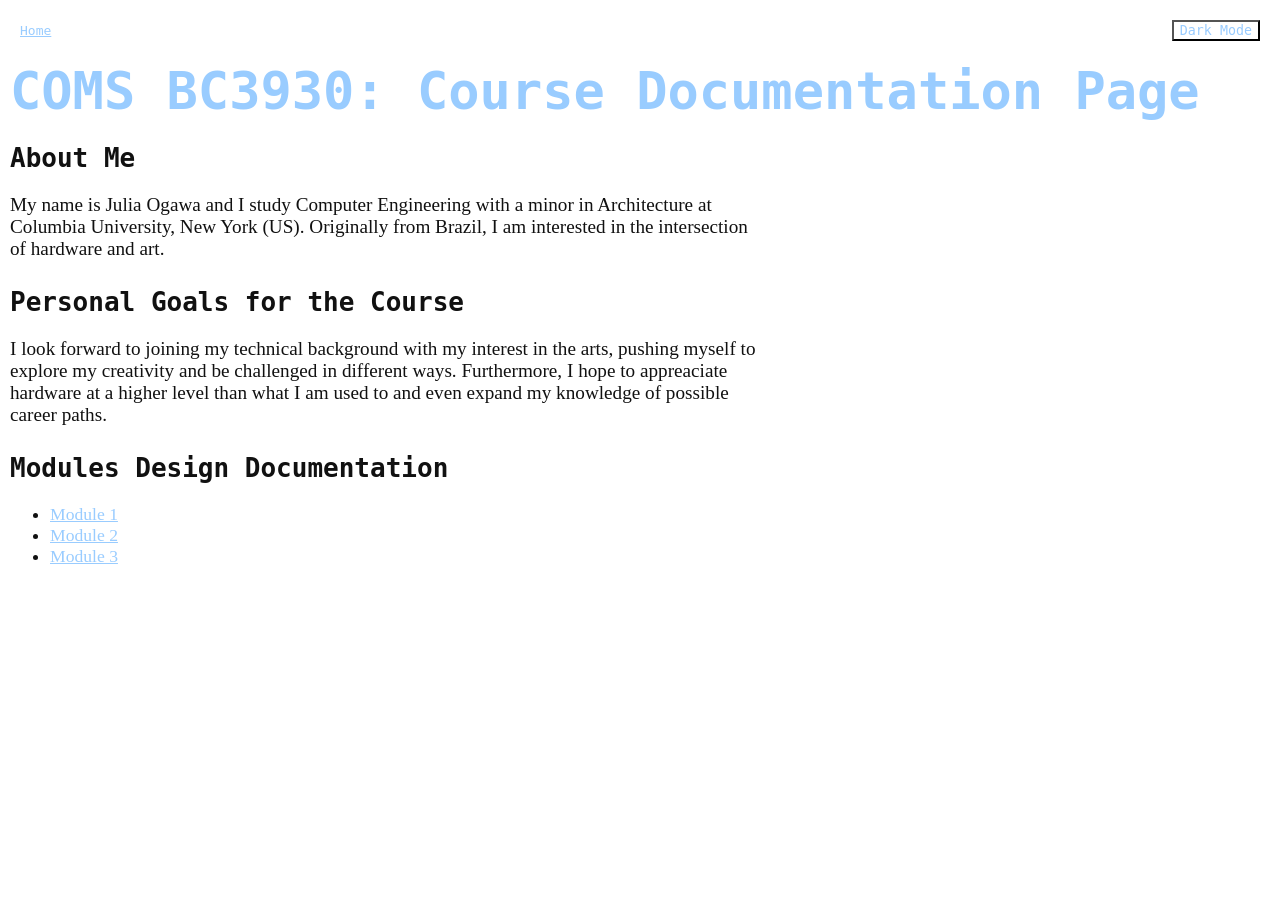
<file: index.html>
<!DOCTYPE html>
<html lang="en">
<head>
    <link rel="stylesheet" href="style.css">
    <meta charset="UTF-8">
    <meta name="viewport" content="width=device-width, initial-scale=1.0">
    <title>COMS BC3930: Course Documentation Page</title>
</head>
<body>
    <header>
   
        <nav>
            <a href="index.html" class="current_page">Home</a>
            <div class="nav-modules">
                <button id="dark-mode-toggle" aria-label="Toggle Dark Mode">Dark Mode</button>
            </div>
        </nav>
        <h1>COMS BC3930: Course Documentation Page</h1>
    </header>
    <article class="about">
    <h2>About Me</h2>
    <p>My name is Julia Ogawa and I study Computer Engineering with a minor in Architecture at Columbia University, New York (US). Originally from Brazil, I am interested in the intersection of hardware and art.</p>
    <h2>Personal Goals for the Course</h2>
    <p>I look forward to joining my technical background with my interest in the arts, pushing myself to explore my creativity and be challenged in different ways. Furthermore, I hope to appreaciate hardware at a higher level than what I am used to and even expand my knowledge of possible career paths.</p>

    <h2>Modules Design Documentation</h2>
    <ul>
        <li><a href="module1.html">Module 1</a></li>
        <li><a href="module2.html">Module 2</a></li>
        <li><a href="module3.html">Module 3</a></li>
    </ul>
    </article>
        <script src="script.js"></script>
</body>
</html>
</file>
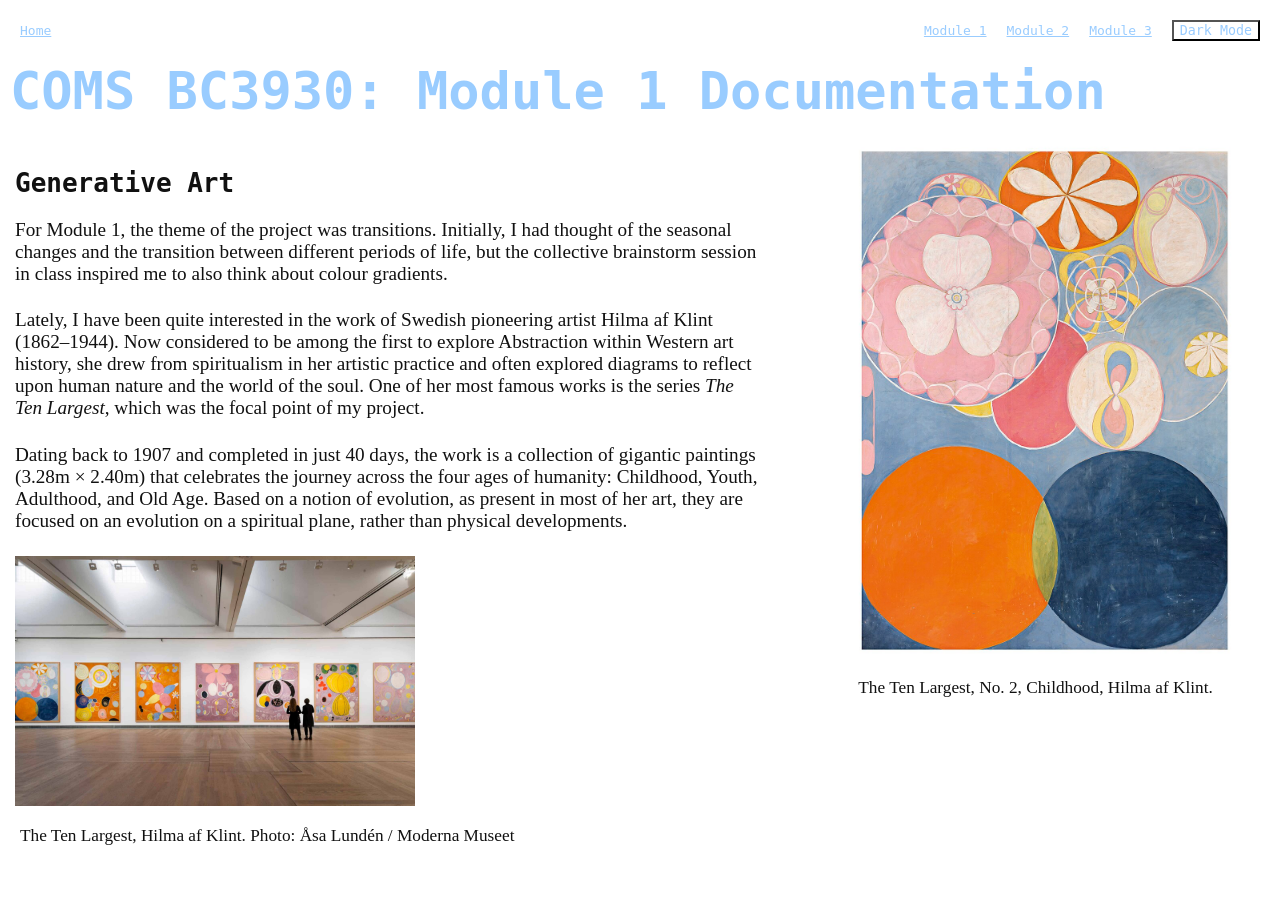
<file: module1.html>
<!DOCTYPE html>
<html lang="en">
<head>
    <link rel="stylesheet" href="style.css">
    <meta charset="UTF-8">
    <meta name="viewport" content="width=device-width, initial-scale=1.0">
    <title>Module 1 Design Documentatio</title>
</head>
<body>
    <header>
        <nav>
            <a href="index.html">Home</a>
            <div class="nav-modules"> <!-- so that the modules are grouped tgt on the top right -->
                <a href="module1.html" class="current_page">Module 1</a>
                <a href="module2.html">Module 2</a>
                <a href="module3.html">Module 3</a>
                <!-- Dark Mode Toggle -->
                <button id="dark-mode-toggle" aria-label="Toggle Dark Mode">Dark Mode</button>
            </div>
            
        </nav>
        <h1>COMS BC3930: Module 1 Documentation</h1>
    </header>
    <div class ="split-screen">
        <div class="document-pane">
    <main>
        <section>
            <article class="module-project">
            <h2>Generative Art</h2>          
            <p>For Module 1, the theme of the project was transitions. Initially, I had thought of the seasonal changes and the transition between different periods of life, but the collective brainstorm session in class inspired me to also think about colour gradients.</p>

            <p>Lately, I have been quite interested in the work of Swedish pioneering artist Hilma af Klint (1862–1944). Now considered to be among the first to explore Abstraction within Western art history, she drew from spiritualism in her artistic practice and often explored diagrams to reflect upon human nature and the world of the soul. One of her most famous works is the series <em>The Ten Largest</em>, which was the focal point of my project.</p>

            <p>Dating back to 1907 and completed in just 40 days, the work is a collection of gigantic paintings (3.28m × 2.40m) that celebrates the journey across the four ages of humanity: Childhood, Youth, Adulthood, and Old Age. Based on a notion of evolution, as present in most of her art, they are focused on an evolution on a spiritual plane, rather than physical developments.</p>
            
            <img src="images/module-1/ten_largest.jpg" alt="The Ten Largest, Hilma af Klint" class="image_size">
            <div class = "image_caption">
                <p>The Ten Largest, Hilma af Klint. Photo: Åsa Lundén / Moderna Museet</p>
            </div>

            <p>My intent with my project was to consider transition paying homage to <em>The Ten Largest</em>. As the foreground element, I decided to have bubbles floating up the screen. Referencing the many spherical shapes present in the paintings, but also it was the shape that most embodied outerworldness to me (the images of soap bubbles came often to mind). The background colours, drawn from the series, transition into the next illustrating the shift into different periods of life.</p>

            <p>To attempt to execute my vision, I initially experimented with the default colours available in the <code>TFT_eSPI.h</code> library, which had been used in the example codes. An initial obstacle was finding a way to see through them in the actual display, which I conquered by writing a small program to go through all of them in a loop. To my delight, I was able to find satisfying matches (<code>TFT_NAVY</code>, <code>TFT_BLUE</code>, <code>TFT_SKYBLUE</code>, <code>TFT_ORANGE</code>, <code>TFT_PURPLE</code>, <code>TFT_PINK</code>, <code>TFT_RED</code>).</p>

            <img src="images/module-1/0-goodnotes_sketch.jpeg" alt="goodnotes sketch" class="image_size">
            <div class = "image_caption">
                <p>Initial planning and brainstormings</p>
            </div>

            <p>Then, I worked on getting these colours to transition into one another in a gradient manner. If I had just coded to switch the colour, there was no transition; it was a direct change. Looking at what was available for the TFT library, I found <code>alphaBlend()</code> useful to provide me with intermediate colours to fill the screen.</p>

            <p>An issue that I faced was getting the bubbles to behave as I desired, which is why I also settled on only having one shape rather than trying to recreate more of the patterns present in the paintings. Through them, I implemented the generative aspect of the assignment by making them spawn at random colours, floating speeds, intervals and amounts. Initially, they kept flickering and did not have a smooth animation, so I had assistance from Gemini in order to fix this issue, such that I had to use a sprite (for double buffering). The problem with my original method was that there were too many things (backgrounds, bubbles, etc) for the screen to update at once, so a sprite was used so that the frame was first completed in the buffer to then be displayed on the screen.</p>

            <p>The time period for each of the colour transitions was determined by the amount of paintings each one had (for example, there are four with purple backgrounds, so this colour had the largest screen time). Additionally, I added a red background last, which is not present in the series, but I thought it made for a better gradient transition and it was also chosen to represent the spiritual, transcendental love as present in her <em>Evolution</em> series (1908).</p>

            <img src="images/module-1/art-hilma-af-klint-group-vi-evolution-no-15-evolutionen-1908-083-1024x780.jpg" alt="Evolutionen 1908" class="image_size">
            <div class = "image_caption">
                <p>Evolutionen, No. 15, The Hilma af Klint Foundation, Stockholm. Photo: Albin Dahlström, Moderna Museet, Stockholm</p>
            </div>

            <p>For the Display Installation, the following materials were used:</p>  
            <ul>
                <li>ESP32 TTGO T-display</li>
                <li>Lipo battery</li>
                <li>Alcohol Markers</li>
                <li>Envelope</li>
                <li>String</li>
                <li>Bamboo Stick</li>
                <li>Tape</li>
            </ul>

            <img src="images/module-1/9-materials.JPG" alt="scissor, string and tape" class="image_size">
            <img src="images/module-1/7-blank_envelopes.JPG" alt="blank envelopes" class="image_size">
            <div class = "image_caption">
                <p>Materials used for the display installation.</p>
            </div>
            <p>Since I was unable to include other elements of the series, besides the spheres, in my display, I drew them on the envelope that encased the microcontroller using my mechanical pencil and alcohol markers. To power the ESP32, a Lipo battery was attached, which allowed it to work for about a day. Wiring a string through the holes perforated on the envelope (about a 4 feet long) and attaching the other end to a bamboo stick, the project was hung in the Computational Science Center social space.</p>

            <img src="images/module-1/1-beginning_drawing.JPG" alt="beginning drawing" class="image_size">
            <img src="images/module-1/2-process_drawing.JPG" alt="process drawing" class="image_size">
            <br>
            <img src="images/module-1/3-envelope_drawing_closeup.JPG" alt="envelope drawing closeup" class="image_size">
            <img src="images/module-1/4-battery_envelope.JPG" alt="battery and envelope" class="image_size">
            <div class = "image_caption">
                <p>Envelope process</p>
            </div>

            <p>The code is available here: <a href="https://github.com/jyu-ogawa/coms3930-module-1" target="_blank" rel="noopener noreferrer">GitHub Repo</a></p>

            <video class="module_video" width="800" height="450" controls preload="metadata">
            <source src="videos/final_installation.mp4" type="video/mp4">
            </video>
            <div class = "image_caption">
                <p>Final Installation Display Video</p>
            </div>

            <h2>References</h2>
            <ul>
                <li><a href="https://www.moma.org/artists/71905-hilma-af-klint" target="_blank" rel="noopener noreferrer">MoMA – Hilma af Klint</a></li>
                <li><a href="https://hilmaafklint.se/" target="_blank" rel="noopener noreferrer">Hilma af Klint Official Website</a></li>
                <li><a href="https://www.modernamuseet.se/en/stockholm/exhibitions/hilma-af-klint-de-tio-storsta-2022/" target="_blank" rel="noopener noreferrer">Moderna Museet – Hilma af Klint: The Ten Largest</a></li>
                <li><a href="https://www.grandpalais.fr/en/magazine/hilma-af-klints-paintings-temple-mission-guided-angels" target="_blank" rel="noopener noreferrer">Grand Palais – Hilma af Klint's Paintings for the Temple</a></li>
                <li><a href="https://www.guggenheim.org/audio/track/group-vi-evolution-no-15-1908-by-hilma-af-klint" target="_blank" rel="noopener noreferrer">Guggenheim – Group VI, Evolution, No. 15 (1908) Audio Guide</a></li>
                <li><a href="https://doc-tft-espi.readthedocs.io/tft_espi/colors/" target="_blank" rel="noopener noreferrer">TFT_eSPI Documentation – Colors</a></li>
                <li><a href="https://goldenmorninglcd.com/tft-displays-everything-you-need-to-know/#h-alpha-blending" target="_blank" rel="noopener noreferrer">Golden Morning LCD – Alpha Blending in TFT Displays</a></li>
            </ul>
            </article>
        </section>
    </main>
        </div>
        <aside class="right-pane">
            <img src="images/module-1/Hilma_af_Klint_-_The_Ten_Largest_No._2_-_Childhood_-_1907.jpg" alt="The Ten Largest, Hilma af Klint" class="right-pane-image">
            <div class = "image_caption">
                <p>The Ten Largest, No. 2, Childhood, Hilma af Klint.</p>
            </div>
        </aside>
    </div>
        <script src="script.js"></script>
</body>
</html>
</file>
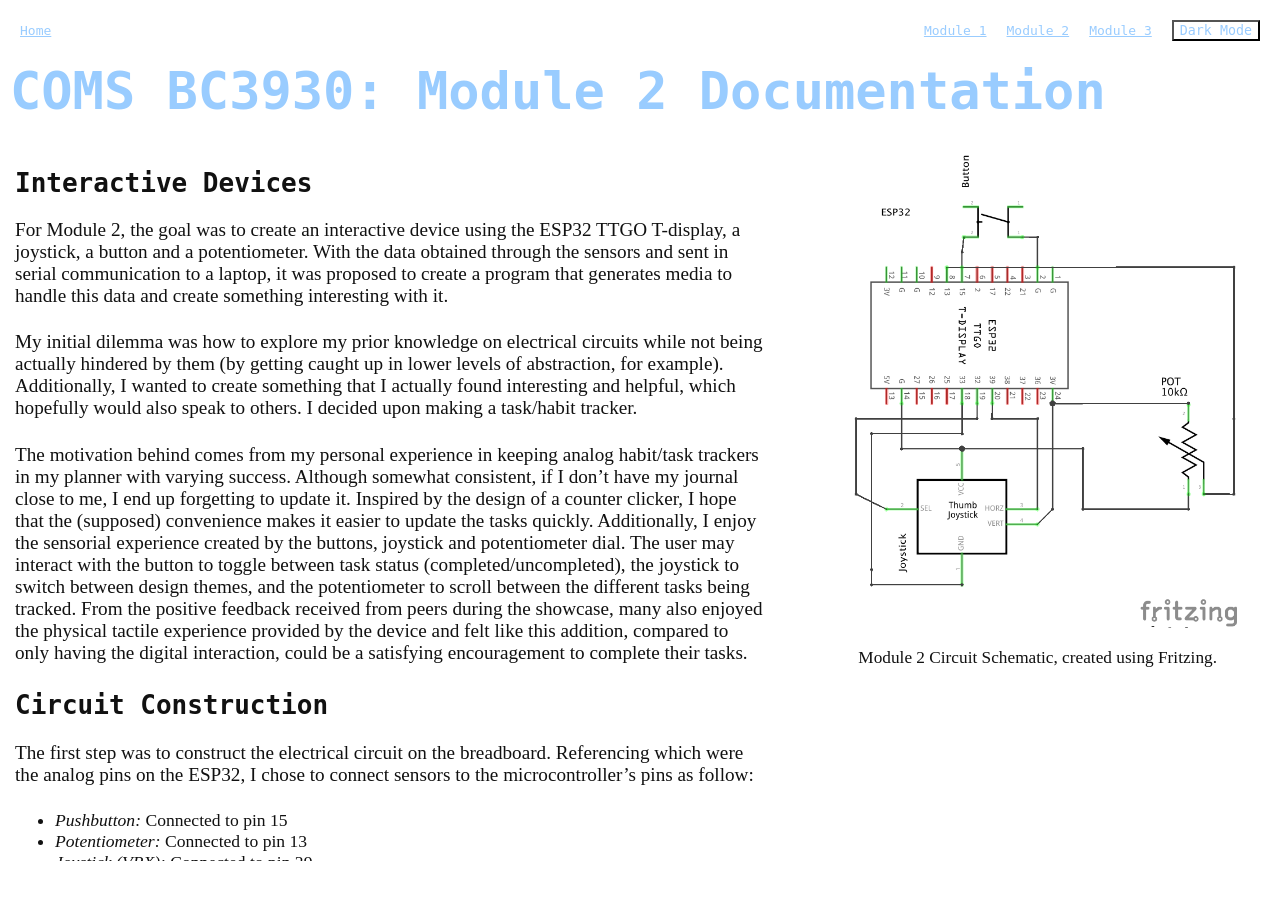
<file: module2.html>
<!DOCTYPE html>
<html lang="en">
<head>
    <link rel="stylesheet" href="style.css">
    <meta charset="UTF-8">
    <meta name="viewport" content="width=device-width, initial-scale=1.0">
    <title>Module 2 Design Documentation</title>
</head>
<body>
    <header>
    <nav>
        <a href="index.html">Home</a>
        <div class="nav-modules"> <!-- so that the modules are grouped tgt on the top right -->
            <a href="module1.html">Module 1</a>
            <a href="module2.html" class="current_page">Module 2</a>
            <a href="module3.html">Module 3</a>
            <!-- Dark Mode Toggle -->
            <button id="dark-mode-toggle" aria-label="Toggle Dark Mode">Dark Mode</button>
        </div>
    </nav>
    <h1>COMS BC3930: Module 2 Documentation</h1>
    </header>
    <div class ="split-screen">
        <div class="document-pane">
    <main>
        <section>
            <article class="module-project">
            <h2>Interactive Devices</h2>
            
            <p>For Module 2, the goal was to create an interactive device using the ESP32 TTGO T-display, a joystick, a button and a potentiometer. With the data obtained through the sensors and sent in serial communication to a laptop, it was proposed to create a program that generates media to handle this data and create something interesting with it.</p>

            <p>My initial dilemma was how to explore my prior knowledge on electrical circuits while not being actually hindered by them (by getting caught up in lower levels of abstraction, for example). Additionally, I wanted to create something that I actually found interesting and helpful, which hopefully would also speak to others. I decided upon making a task/habit tracker. </p>

            <p>The motivation behind comes from my personal experience in keeping analog habit/task trackers in my planner with varying success. Although somewhat consistent, if I don’t have my journal close to me, I end up forgetting to update it. Inspired by the design of a counter clicker, I hope that the (supposed) convenience makes it easier to update the tasks quickly. Additionally, I enjoy the sensorial experience created by the buttons, joystick and potentiometer dial. The user may interact with the button to toggle between task status (completed/uncompleted), the joystick to switch between design themes, and the potentiometer to scroll between the different tasks being tracked. From the positive feedback received from peers during the showcase, many also enjoyed the physical tactile experience provided by the device and felt like this addition, compared to only having the digital interaction, could be a satisfying encouragement to complete their tasks.</p>

            <h2>Circuit Construction</h2>
            <p>The first step was to construct the electrical circuit on the breadboard. Referencing which were the analog pins on the ESP32, I chose to connect sensors to the microcontroller’s pins as follow:</p>
            <ul>
                <li><i>Pushbutton:</i> Connected to pin 15</li>
                <li><i>Potentiometer:</i> Connected to pin 13</li>
                <li><i>Joystick (VRX):</i> Connected to pin 39</li>
                <li><i>Joystick (VRY):</i> Connected to pin 32</li>
                <li><i>Joystick (SW):</i> Connected to pin 33 (initially wired during design, though not used)</li>
                <li><i>Joystick (GND & +5V):</i> GND to GND, +5V to +3V power rail (to normalize potentiometer readings)</li>
            </ul>
            <img src="images/module-2/bb.jpg" alt="breadboard circuit for task tracker" class="image_size">
            <div class = "image_caption">
                <p>Breadboard circuit for task tracker</p>
            </div>

            <h2>Code Implementation & Challenges</h2>
                <p>Then, I started from the codes from Lab 2. Changes in the L/R program were made to transfer the interactiveness from the ESP32’s buttons to the external pushbutton and to also toggle between the states (message) displayed through Processing from the Arduino code instead of depending on two buttons as originally described. It was necessary to update the code to serial print only when the state was toggled (when button was pressed) to prevent overwhelming the system with serial prints.</p>

                <p>The first iteration had the Arduino code serial print the String that should be displayed whenever the button was pressed:</p>
                <pre><code>void loop() {
  if (ButtonPressed) {
    ButtonPressed = false;
    ButtonCompleted = !ButtonCompleted;
  }

  if (ButtonCompleted != lastButtonState) {
    if (ButtonCompleted) {
      Serial.println("[X]");
    }
    else {
      Serial.println("[  ]");
    }
    lastButtonState = ButtonCompleted;
  }
}</code></pre>

                <p>However, when adding the potentiometer functionality to change the active task, I faced the challenge of integrating the two sensors’ information into the serial communication to Processing. My plan was to have the potentiometer value determine the active task by attributing a part of the range for each task, inspired by the class usage in HTML/css. Originally, the implementation was fully done in the Arduino code, but that was not working as desired. The String (“[X]” or “[  ]”) would only appear at the moment the button was pressed and the potentiometer (with detected values displayed on the screen for debugging purposes) would take over the program, since the data was being mixed in the serial communication. his was the most challenging part to implement and was key for the tracker to be able to have more than one task and update them correctly.</p>

                <video class="module_video" width="800" height="450" controls preload="metadata">
            <source src="videos/mod2/display_tests/test-tracker_v02.mov" type="video/mp4">
            </video>
            <div class = "image_caption">
                <p>Final Installation Display Video</p>
            </div>

                <p>In order to properly implement the active task selection,  switched from having the range detection and task status update all in the Arduino side to splitting it to have the latter be done in Processing. The pot’s value determined the variable <code>currentTask</code> in the Arduino code (the <code>NUM_TASKS</code> is a global variable used to help updating the number of tasks tracked):</p>
                <pre><code>int potValue = analogRead(POT_PIN);
int currentTask = (potValue * NUM_TASKS) / 4096;
if (currentTask >= NUM_TASKS) {
    currentTask = NUM_TASKS - 1;
}</code></pre>

                <p>This variable was then serial printed to Processing in the packet along with whether the button was pressed or not (<code>buttonEvent</code>), the <code>activeTheme</code> and <code>joyYAction</code> (latter two still to be described):</p>
                <pre><code>Serial.print(currentTask);
Serial.print(",");
Serial.print(buttonEvent);
Serial.print(",");
Serial.print(activeTheme);
Serial.print(",");
Serial.println(joyYAction);

delay(50);</code></pre>

                <p>On the Processing code, the integer stored by <code>activeTask</code> selects which task is editable and formats to another colour (to highlight its active state). Notice that <code>'X'</code> and <code>' '</code> are now determined in the Processing side, being toggled if <code>buttonEvent = 1</code>:</p>
                <pre><code>// Choose editable task
if (activeTask >= 0 && activeTask < NUM_TASKS) {
    // Toggle individual task with push button
    if (buttonEvent == 1) {
        if (taskStates[activeTask] == 'X') {
            taskStates[activeTask] = ' '; 
        } else {
            taskStates[activeTask] = 'X'; 
        }
    }
}

// Formatting the tasks based on status
if (i == activeTask) {
    fill(63, 130, 198);
    stroke(122, 162, 247); 
    strokeWeight(2);
} else {
    fill(8, 67, 127);
    stroke(45, 48, 68);
    strokeWeight(1);
}</code></pre>

                <h2>Joystick Interactions: Themes & Reset Safety</h2>
                <p>For the joystick usage, I was between implementing different tasks categories to be tracked (i.e. School, Personal, Work, etc.) or having different themes for the tracker by using the x-axis. For the y-axis, my goal was for it to allow the user to reset the tasks’ states to incomplete.</p>

                <video class="module_video" width="800" height="450" controls preload="metadata">
            <source src="videos/mod2/display_tests/button-pot-joy_v01.mov" type="video/mp4">
            </video>
            <div class = "image_caption">
                <p>Option 1 for joystick x-axis.</p>
            </div>

                <p>I found the first option not compatible with the joystick double functionality and columns were vulnerable to being reseted when switching between categories. Perhaps a more restrictive sensor program (to account for liminal movements) or more rigid/fixed joystick could have minimised these issues, but I preferred to continue with the second option.</p>

                <p>The motivation behind allowing for different theme selection was my self-awareness that my personal aesthetic preferences are not always mainstream (e.g. I find IAB’s architecture comforting). Although I prefer a minimal design for a task tracker (almost a “function over form”), I know that it can be seen as boring or as uncreative. So I wanted to offer the option for a more elaborate UI.</p>

                <p>An x-axis movement in the joystick (detected by pin 39 &lt; 1400 or &gt; 2600) updates the <code>activeTheme</code> variable, which is sent through serial communication to Processing to be interpreted as <code>themeIndex</code>, like done for the <code>activeTask</code> variable:</p>
                <pre><code>if (joyX < 1400 && !joyMovedX && (currentTime - lastThemeChangeTime > themeCooldown)) {
    activeTheme--;
    if (activeTheme < 0) activeTheme = NUM_THEMES - 1;
    joyMovedX = true;
    lastThemeChangeTime = currentTime;
} 
else if (joyX > 2600 && !joyMovedX && (currentTime - lastThemeChangeTime > themeCooldown)) {
    activeTheme++;
    if (activeTheme >= NUM_THEMES) activeTheme = 0;
    joyMovedX = true;
    lastThemeChangeTime = currentTime;
}</code></pre>

                <p>For the y-axis reset functionality, I found out that I needed to add a hold-to-reset aspect to prevent the tracker from being accidently reset by the user. I settled on adding a 0.5s hold check (<code>resetHoldTime</code>) to affirm the user's intention:</p>
                <pre><code>if (!resetTriggered && (currentTime - joyYPressStartTime >= resetHoldTime)) {
    joyYAction = 1; // Trigger reset only after holding long enough
    resetTriggered = true; // Lock so it only triggers once per hold
}</code></pre>

                <p>The minimal interface was created by just using <code>text()</code>, <code>textSize()</code>, and <code>fill()</code> to format the display. A for loop creates the iteration for each task, checking if it is the <code>activeTask</code>.</p>

                <p>However, the more graphical interface had the additional use of <code>rect()</code> and <code>stroke()</code>, along with the assistance of Gemini 3.0 (Auto - Low) model to write the Processing code. Given my base design, I prompted it to create a more detailed and “aesthetical” interface, since I believed it would assist in better utilising Processing code and logic for a design choice that does not interest me. Still, the implementation of the code itself remained with basic functions and without using extra libraries. After that prompt, I tweaked the code to my liking, e.g. the colour palette.</p>

                <video class="module_video" width="800" height="450" controls preload="metadata">
            <source src="videos/mod2/display_tests/final_screen.mov" type="video/mp4">
            </video>
            <div class = "image_caption">
                <p>Final Version of Display</p>
            </div>

                <h2>Showcase and Improvements</h2>
                <p>The final version presented in the showcase can be seen in the video.</p>
                <video class="module_video" width="800" height="450" controls preload="metadata">
            <source src="videos/mod2/Module2_Showcase.mov" type="video/mp4">
            </video>
            <div class = "image_caption">
                <p>Showcase Video</p>
            </div>

                <p>For the showcase, the interactive device was connected to my laptop and peers went around the classroom to see it and try it. From their feedback and inspired by other's projects, some possibilities for further development of my task tracker are</p>
                <ul>
                    <li><i>Suggestions from peers:</i> add an input box instead of only being in the code; import API to maintain tracker;</li>
                    <li><i>Personal ideas:</i> add a pet (Tamagotchi-like) to motivate progress, inspired by other habit trackers; have other theme options; increment the aesthetic theme version.</li>
                </ul>

                <p>The code is available here: <a href="https://github.com/jyu-ogawa/coms3930-module-2" target="_blank" rel="noopener noreferrer">GitHub Repo</a></p>

                <h2>References</h2>
                <ul>
                    <li><a href="https://processing.org/reference/text_.html" target="_blank" rel="noopener noreferrer">Processing Reference – text()</a></li>
                </ul>
            </article>
        </section>
    </main>
       </div>
        <aside class="right-pane">
            <img src="images/module-2/module2_schem.png" alt="Module 2 Fritzing Schematic" class="right-pane-image">
            <div class = "image_caption">
                <p>Module 2 Circuit Schematic, created using Fritzing.</p>
            </div>
        </aside>
    </div>
        <script src="script.js"></script>
</body>
</html>
</file>
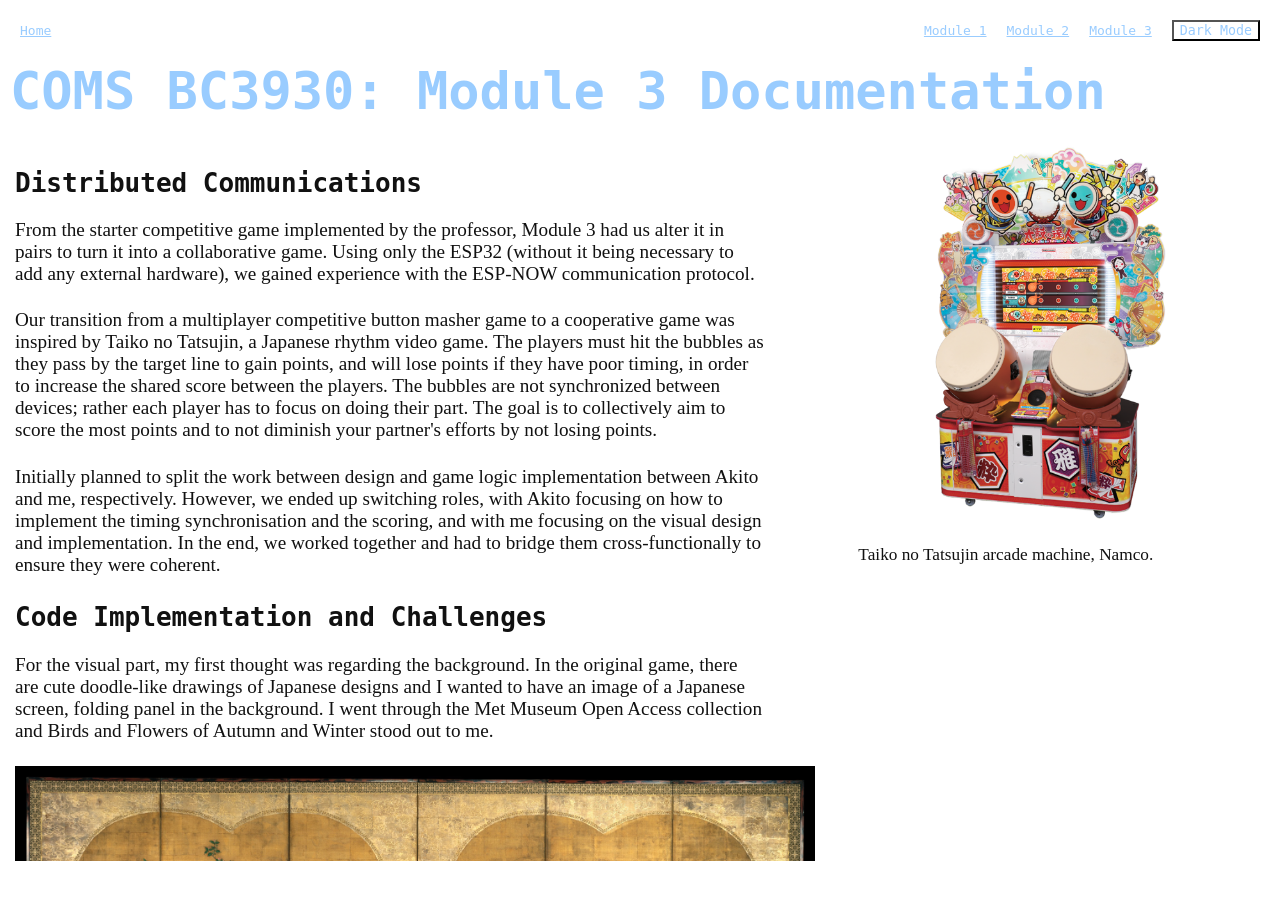
<file: module3.html>
<!DOCTYPE html>
<html lang="en">
<head>
    <link rel="stylesheet" href="style.css">
    <meta charset="UTF-8">
    <meta name="viewport" content="width=device-width, initial-scale=1.0">
    <title>Module 3 Design Documentation</title>
</head>
<body>
    <header>
        <nav>
            <a href="index.html">Home</a>
            <div class="nav-modules">
                <a href="module1.html">Module 1</a>
                <a href="module2.html">Module 2</a>
                <a href="module3.html" class="current_page">Module 3</a>
                <!-- Dark Mode Toggle -->
            <button id="dark-mode-toggle" aria-label="Toggle Dark Mode">Dark Mode</button>
            </div>
        </nav>
        <h1>COMS BC3930: Module 3 Documentation</h1>
    </header>
    <div class="split-screen">
        <div class="document-pane">
            <main>
                <section>
                    <article class="module-project">
                        <h2>Distributed Communications</h2>          
                        <p>From the starter competitive game implemented by the professor, Module 3 had us alter it in pairs to turn it into a collaborative game. Using only the ESP32 (without it being necessary to add any external hardware), we gained experience with the ESP-NOW communication protocol.</p>

                        <p>Our transition from a multiplayer competitive button masher game to a cooperative game was inspired by Taiko no Tatsujin, a Japanese rhythm video game. The players must hit the bubbles as they pass by the target line to gain points, and will lose points if they have poor timing, in order to increase the shared score between the players. The bubbles are not synchronized between devices; rather each player has to focus on doing their part. The goal is to collectively aim to score the most points and to not diminish your partner's efforts by not losing points.</p>

                        <p>Initially planned to split the work between design and game logic implementation between Akito and me, respectively. However, we ended up switching roles, with Akito focusing on how to implement the timing synchronisation and the scoring, and with me focusing on the visual design and implementation. In the end, we worked together and had to bridge them cross-functionally to ensure they were coherent.</p>

                        <h2>Code Implementation and Challenges</h2>
                        <p>For the visual part, my first thought was regarding the background. In the original game, there are cute doodle-like drawings of Japanese designs and I wanted to have an image of a Japanese screen, folding panel in the background. I went through the Met Museum Open Access collection and Birds and Flowers of Autumn and Winter stood out to me.</p>

                        <img src="images/module-3/Birds_and_Flowers.jpg" class="image_size_big">
                        <div class="image_caption">
                            <p>Birds and Flowers of Autumn and Winter, Kano Chikanobu (Met Museum).</p>
                        </div>
                    

                        <p>Not only is it pretty, but it reminded me of the original game and even had a connection to Module 1's theme (transition). As explained in the Met's description:</p>
                        
                        <blockquote>
                            <p>The Kano school rendered plants, birds, and landscapes with remarkable realism while also framing them as auspicious emblems of prosperity, longevity, and harmony. As the official painters to Japan's political and military elite, Kano artists created works that both beautified architectural spaces and visually reinforced their patrons' authority and good fortune. 
                                
                                <span class="highlight-txt">Bird-and-flower paintings (kachō-ga), often set against luminous gold-leaf backgrounds, celebrated the changing seasons and reflected the central place of nature's cycles in Japanese life.</span></p>
                        </blockquote>

                        <p>Following the orientation from Lab 1 with the TFT Display, I converted the image to a bitmap using <a href="http://rinkydinkelectronics.com/t_imageconverter565.php" target="_blank" rel="noopener noreferrer">http://rinkydinkelectronics.com/t_imageconverter565.php</a>. I had to go through multiple iterations to get the sizing correct for the image converter (300KB upload limit) and then to also ensure it fit into the display correctly, without being too zoomed in or cropping incorrectly. In the end, I just resized the image in Preview to have the same pixel dimensions as the TFT display (240 × 135), converted it to <code>bg.h</code> and added it to the top of the Arduino code.</p>

                        <p>Then I worked on creating the display message for the shared display. The reason for the <code>spr.</code> functions will be discussed in the next section, but the basic implementation was rather straightforward, just concatenate the variable <code>sharedScore</code>, converted to <code>String</code>, into the score message and format the rectangle sizing like a footer. Initially, I had if/else blocks to determine what colour the text should be depending on whether the game was over or not, but I realised I could leverage the ternary operator (<code>? :</code>), which I have started to use more frequently for hdl/logic designs and forget I can employ in order contexts.</p>

                        <pre><code>// Draw Score footer to sprite
spr.fillRect(0, 118, 240, 17, TFT_BLACK);
spr.setTextDatum(MC_DATUM);
spr.setTextColor(gameOver ? TFT_DARKGREEN : TFT_SKYBLUE, TFT_BLACK);
spr.drawString(gameOver ? ("SCORE: " + String(sharedScore) + "  Press for rematch") : ("SCORE: " + String(sharedScore) + "  "), 120, 126, 2);
spr.setTextDatum(TL_DATUM);</code></pre>

                        <p>At this point, Akito had progressed into figuring out the timing and scoring mechanism, so I had to face the bubble implementation. I hoped to be able to draw from my prior experience from Module 1 in rendering circles and moving bubbles, which was helpful in solving a problem that I faced and will soon address.</p>

                        <pre><code>int totalBubbles = correctTimes[PLAYER_ID].arraySize;
for (int i = 0; i &lt; totalBubbles; i++) {
  if (noteDone[i]) continue;

  float targetTime = correctTimes[PLAYER_ID].timing[i];</code></pre>

                        <p>The total amount of bubbles is obtained by the size of the <code>correctTimes</code> array for each <code>PLAYER_ID</code>, which is defined in the beginning of the program. Then, to get assign each bubble its target time, when it should be hit, you iterate through the <code>correctTimes[PLAYER_ID].timing[i]</code>.</p>

                        <p>The bubbles are constructed through <code>fillCircle</code> and <code>drawCircle</code>, combined with the float <code>x</code> to determine where in their trajectory they are (to render them at the corresponding point in the display) and the condition (<code>x &lt;= 240.0f</code>) to check whether they are past the right edge of the screen.</p>

                        <pre><code>float x = ((timeElapsed - spawnTime) / approachDuration) * bubbleTargetX;
if (x &lt;= 240.0f) {
  spr.fillCircle((int)x, (int)bubbleY, 10, playerColors[PLAYER_ID]);
  spr.drawCircle((int)x, (int)bubbleY, 10, TFT_WHITE);</code></pre>

                        <p>In my first iteration, I had the issue of the bubbles leaving a trail of pixels instead of the clear background image. An option I tried after a suggestion from Gemini 3.0 (Auto - Low), after being prompted "Why is there a pixel trail in my screen, as pictured, when the bubbles moves?" (because I was confused why I did not have that issue with my Module 1 bubbles) was repatching the pixels after the bubble passed by, but then a challenge that I faced was to erase the bubbles from the screen as they moved in the frames, because they started to form a trail of frames in the display, and they often kept flickering too.</p>
                        
                       <video class="module_video" width="800" height="450"  preload="metadata">
                        <source src="videos/mod3/trailError.MOV" type="video/mp4">
                        </video>

                        <p>I remembered about the sprite buffer technique that I learned about in Module 1 to handle the heavy graphics that are rapidly changing. Instead of directly drawing the pixels to the TFT screen, they are first rendered in a buffer to create the full frame, which is pushed already complete to the screen.</p>

                        <pre><code>TFT_eSPI tft = TFT_eSPI();
TFT_eSprite spr = TFT_eSprite(&tft); // active render sprite buffer
TFT_eSprite bgSprite = TFT_eSprite(&tft); // sprite the (static) background</code></pre>

                        <p>An increment I tried for this project was having two sprites buffers to further ease the loading requirements for the graphics. Since the background is static throughout the game, it was possible to optimise by having it be rendered separately from the dynamic foreground design. The <code>bgSprite</code> is pushed to the screen only at <code>setup()</code>. On the other hand, the <code>spr</code> sprite is called periodically at 60fps and whenever an event happens (pressing the button, update score with other player action, etc.)</p>

                        <pre><code>// render frame in sprite
void renderFrame() {
  if (gameOver) return;

  uint32_t now = millis();
  if (now - lastBubbleUpdate &gt; 16) { // help with the lagging
    lastBubbleUpdate = now;
    drawScene((float)(now - roundStartTime));
  }
}

// For updates outside of the frame (like clicking and other player update)
void drawScreen() {
  float timeElapsed = gameOver ? -1.0f : (float)(millis() - roundStartTime);
  drawScene(timeElapsed);
}</code></pre>

                        <p>After analysing our game experience, we decided to have a notification inform the player their score for that specific bubble at the top of the screen. The variable <code>feedbackDuration</code> determines for how long the message stays on screen and it uses the assigned colours for each rating to determine the test colour. The message is also loaded first into the sprite buffer.</p>

                        <pre><code>if (lastScoreTime &gt; 0 &amp;&amp; millis() - lastScoreTime &lt; feedbackDuration) {
  spr.setTextDatum(MC_DATUM);
  uint16_t ratingColor = getRatingColor(lastRating);
  spr.setTextColor(ratingColor, TFT_BLACK);
  spr.drawString(ratingLabels[lastRating], 120, 30, 2); // Display centered near top
  spr.setTextDatum(TL_DATUM);
}</code></pre>

                        <p>My group partner also thought it would be good to have the target bar be coloured the same as the obtained point/notification message, so that was implemented as well.</p>

                        <h2>Showcase and Improvements</h2>
                        <p>The final version presented in the showcase can be seen in the video.</p>
                        <video class="module_video" width="800" height="450" controls preload="metadata">
                        <source src="videos/mod3/gameplay.MOV" type="video/mp4">
                        </video>
                        <div class = "image_caption">
                            <p>Showcase Video</p>
                        </div>

                         <p>The code is available here: <a href="https://github.com/akt1215/Creative_Embedded_Design/tree/main/Project3" target="_blank" rel="noopener noreferrer">GitHub Repo</a></p>

                        <h2>References</h2>
                        <ul>
                            <li><a href="https://en.wikipedia.org/wiki/Taiko_no_Tatsujin" target="_blank" rel="noopener noreferrer">Taiko no Tatsujin – Wikipedia</a></li>
                            <li><a href="https://www.metmuseum.org/art/collection/search/45729" target="_blank" rel="noopener noreferrer">Metropolitan Museum of Art – Birds and Flowers of Autumn and Winter</a></li>
                        </ul>
                    </article>
                </section>
            </main>
        </div>
        <aside class="right-pane">
            <img src="images/module-3/Taiko-no-Tatsujin-namco.png" class="right-pane-image">
            <div class="image_caption">
                <p>Taiko no Tatsujin arcade machine, Namco.</p>
            </div>
        </aside>
    </div>
    <script src="script.js"></script>
</body>
</html>
</file>
<file: style.css>
/* Global variables (standardized across the site) */
:root {
  --primary-color: #99ccff ;
  --caption-color: #666;
  --highlight-color: rgb(169, 212, 255); 
  --font-family: monospace;
  --body-font-family: times new roman, sans-serif;
  --primary-padding: 10px;
  --secondary-padding: 5px;

  /* Added color variables */
  --bg-colour: #ffffff;
  --text-colour: #111111;
  --pane-bg: #ffffff;
}

/* Dark Mode Overrides */
[data-theme="dark"] {
  --primary-color: #99ccff ;
  --caption-color: #a0a0a0;
  --highlight-color: #6692be ; 
  --bg-colour: #0A2443;
  --text-colour: #e0e0e0;
  --pane-bg: #0A2443;
}

body {
  font-family: var(--font-family);
  margin: 0px;
  overflow: auto;
  background-color: var(--bg-colour);
  color: var(--text-colour);
}

/* Split screen layout */
.split-screen {
  display: grid;
  grid-template-columns: minmax(0, 2fr) minmax(0, 1fr);
  height: 80dvh; /* Adjust the height of the split screen as needed -- 80% because 100% was causing issues with the header*/
  overflow: hidden;
}

  /* Left pane */
  .document-pane {
    overflow: auto;
    padding: var(--secondary-padding);
    min-width: 0;
    padding-bottom: 8dvh;
    background-color: var(--pane-bg);
  }

  .right-pane {
    min-width: 0;
  }

/* headings */
h1{
  color: var(--primary-color);
  font-size: 4em;
  padding-left: var(--primary-padding);
  margin-top: 20px;
  margin-bottom: 20px;
}

h2{
  padding-top: 0px;
  font-size: 2em;
}

p{
  font-family: var(--body-font-family);
  font-size: 1.2em;
  padding-bottom: var(--secondary-padding);
  padding-right: 10%;
  color: var(--text-colour);
}

li{
  font-family: var(--body-font-family);
  font-size: 1.1em;
  color: var(--text-colour);
}

pre {
    white-space: pre-wrap;       
    word-wrap: break-word;      
    overflow-x: auto;          
}

a{
  color: var(--primary-color);
}

nav{
  padding: 20px 20px 0px 20px ;
  display: flex;
  justify-content: space-between;
  align-items: center;
}

.nav-modules { /* so that the modules are grouped tgt on the top right */
  display: flex;
  gap: 20px;
  align-items: center;
}

.current_page {
  text-decoration: underline;
}

/* Dark Mode Toggle Button Styling */
#dark-mode-toggle {
    background: transparent;
    color: var(--primary-color);
    font-family: var(--font-family);
    cursor: pointer;
    /* border-radius: 4px; */
    /* border: 1px solid var(--primary-color); */
    transition: background-color 0.2s, color 0.2s;
}

#dark-mode-toggle:hover {
    background-color: var(--primary-color);
    color: var(--bg-color);
}


/* class specific styles */
.highlight-txt{
  background-color: var(--highlight-color);
}

.module-project {
  padding-left: var(--primary-padding);
}

.about {
  padding: 0px 0px 0px var(--primary-padding);
}

.image_size{
  width: 400px;
  height: auto;
}

.image_size_big{
  width: 800px;
  height: auto;
}

.image_caption {
  font-size: 0.9em;
  color: var(--caption-color);
  padding-left: var(--secondary-padding);
}

.image_caption p {
  padding-top: 0px;
}

.right-pane-image {
  width: 30dvw; /* Adjust the width of the right pane image as needed, not take the whole pane*/
  height: auto;
}

.module_video {
  padding: var(--secondary-padding);
  max-width: 95%;
  height: auto;
}

@media (min-width: 768px) {
  p{
    max-width: 750px;
  }

  li{
    max-width: 700px;
  }
}

@media (max-width: 767px) {
  body {
    margin: 8px;
    overflow: auto;
  }

  .split-screen {
    display: block;
    height: auto;
    overflow: visible; 
  }

  .document-pane {
    padding: 0px;
    overflow: visible;
  }

  /* Hide right pane for mobile view */
  .right-pane {
    display: none;
  }

  h1{
    font-size: 3em;
  }

  nav {
    font-size: 0.8em;
  }

  button {
    font-size: 0.8em;
  }
}

  @media (max-width: 400px){
  .module_video {
    max-width: 100%;
    height: auto;
  }
  
  .image_size {
    max-width: 100%;
    height: auto;
  }
}
</file>
